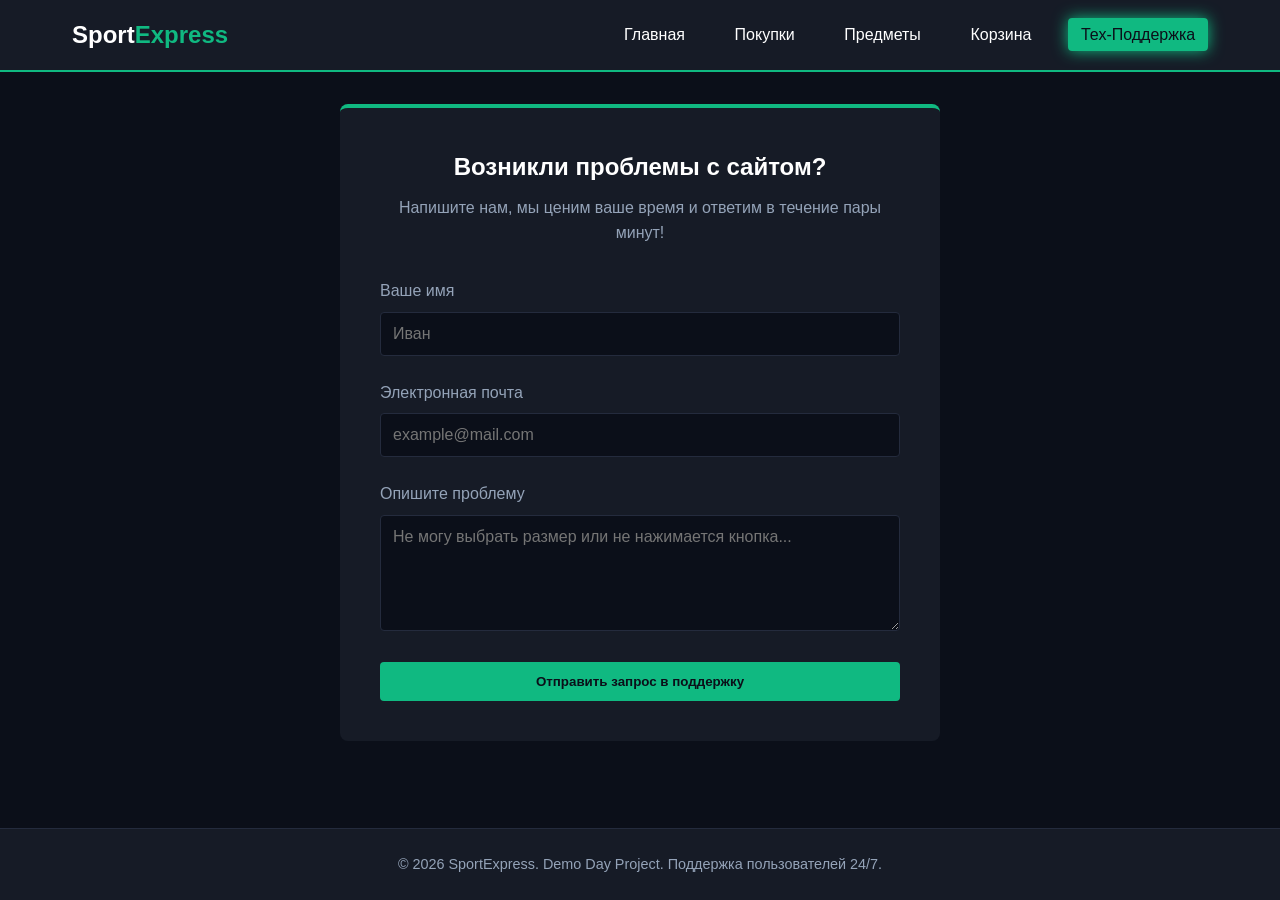
<file: support.html>
<!DOCTYPE html>
<html lang="ru">
<head>
    <meta charset="UTF-8">
    <meta name="viewport" content="width=device-width, initial-scale=1.0">
    <title>Тех-Поддержка — Помощь пользователям</title>
    <link rel="stylesheet" href="style.css">
</head>
<body>

    <header>
        <nav class="nav-container">
            <a href="index.html" class="logo">Sport<span>Express</span></a>
            <ul class="nav-menu">
                <li><a href="index.html" class="nav-link">Главная</a></li>
                <li><a href="pokupki.html" class="nav-link">Покупки</a></li>
                <li><a href="predmety.html" class="nav-link">Предметы</a></li>
                <li><a href="korzina.html" class="nav-link">Корзина</a></li>
                <li><a href="support.html" class="nav-link active">Тех-Поддержка</a></li>
            </ul>
        </nav>
    </header>

    <main>
        <div class="support-container">
            <h2 style="margin-bottom: 0.5rem; text-align: center;">Возникли проблемы с сайтом?</h2>
            <p style="color: var(--text-muted); text-align: center; margin-bottom: 2rem;">Напишите нам, мы ценим ваше время и ответим в течение пары минут!</p>
            
            <form action="#" method="POST">
                <div class="form-group">
                    <label for="name">Ваше имя</label>
                    <input type="text" id="name" class="form-control" placeholder="Иван" required>
                </div>

                <div class="form-group">
                    <label for="email">Электронная почта</label>
                    <input type="email" id="email" class="form-control" placeholder="example@mail.com" required>
                </div>

                <div class="form-group">
                    <label for="message">Опишите проблему</label>
                    <textarea id="message" class="form-control" rows="5" placeholder="Не могу выбрать размер или не нажимается кнопка..." required></textarea>
                </div>

                <button type="submit" class="btn" style="width: 100%;">Отправить запрос в поддержку</button>
            </form>
        </div>
    </main>

    <footer>
        <p>&copy; 2026 SportExpress. Demo Day Project. Поддержка пользователей 24/7.</p>
    </footer>

</body>
</html>
</file>
<file: style.css>
/* Общие настройки и обнуление */
* {
    margin: 0;
    padding: 0;
    box-sizing: border-box;
    font-family: 'Segoe UI', Roboto, Helvetica, Arial, sans-serif;
}

:root {
    --bg-color: #0b0f19;
    --card-bg: #161b26;
    --text-color: #ffffff;
    --text-muted: #94a3b8;
    --accent-color: #10b981; /* Зеленый акцент */
    --accent-hover: #059669;
    --transition: all 0.3s ease;
}

body {
    background-color: var(--bg-color);
    color: var(--text-color);
    line-height: 1.6;
    display: flex;
    flex-direction: column;
    min-height: 100vh;
}

/* Анимация мягкого появления */
@keyframes fadeIn {
    from {
        opacity: 0;
        transform: translateY(15px);
    }
    to {
        opacity: 1;
        transform: translateY(0);
    }
}

main {
    flex: 1;
    padding: 2rem 5%;
    animation: fadeIn 0.8s ease-out;
}

/* Шапка сайта и меню (Header) */
header {
    background-color: var(--card-bg);
    border-bottom: 2px solid var(--accent-color);
    position: sticky;
    top: 0;
    z-index: 100;
}

.nav-container {
    max-width: 1200px;
    margin: 0 auto;
    display: flex;
    justify-content: space-between;
    align-items: center;
    padding: 1rem 2rem;
}

.logo {
    font-size: 1.5rem;
    font-weight: bold;
    color: var(--text-color);
    text-decoration: none;
}

.logo span {
    color: var(--accent-color);
}

.nav-menu {
    display: flex;
    list-style: none;
    gap: 1.5rem;
}

.nav-link {
    color: var(--text-color);
    text-decoration: none;
    font-weight: 500;
    transition: var(--transition);
    padding: 0.5rem 0.8rem;
    border-radius: 4px;
}

.nav-link:hover, .nav-link.active {
    color: var(--bg-color);
    background-color: var(--accent-color);
    box-shadow: 0 0 15px var(--accent-color);
}

/* Проблема и Решение (Баннеры) */
.hero-section {
    background: linear-gradient(135deg, #161b26 0%, #0b0f19 100%);
    border-left: 5px solid var(--accent-color);
    padding: 3rem 2rem;
    border-radius: 8px;
    margin-bottom: 3rem;
}

.hero-section h1 {
    font-size: 2.5rem;
    margin-bottom: 1rem;
}

.hero-section p {
    color: var(--text-muted);
    font-size: 1.2rem;
    max-width: 800px;
    margin-bottom: 1.5rem;
}

.highlight {
    color: var(--accent-color);
    font-weight: bold;
}

/* Каталог товаров (Сетка) */
.section-title {
    margin-bottom: 2rem;
    font-size: 2rem;
    border-left: 4px solid var(--accent-color);
    padding-left: 10px;
}

.products-grid {
    display: grid;
    grid-template-columns: repeat(auto-fill, minmax(280px, 1fr));
    gap: 2rem;
    margin-bottom: 3rem;
}

.product-card {
    background-color: var(--card-bg);
    border-radius: 8px;
    overflow: hidden;
    transition: var(--transition);
    border: 1px solid #242b3d;
    display: flex;
    flex-direction: column;
}

.product-card:hover {
    transform: translateY(-5px);
    border-color: var(--accent-color);
    box-shadow: 0 5px 20px rgba(16, 185, 129, 0.2);
}

.product-img {
    width: 100%;
    height: 220px;
    object-fit: cover;
}

.product-info {
    padding: 1.5rem;
    display: flex;
    flex-direction: column;
    flex-grow: 1;
}

.product-title {
    font-size: 1.2rem;
    margin-bottom: 0.5rem;
}

.product-desc {
    color: var(--text-muted);
    font-size: 0.9rem;
    margin-bottom: 1rem;
    flex-grow: 1;
}

.product-meta {
    display: flex;
    justify-content: space-between;
    align-items: center;
    margin-top: auto;
}

.price {
    font-size: 1.3rem;
    font-weight: bold;
    color: var(--accent-color);
}

.size-tag {
    background-color: #242b3d;
    padding: 0.2rem 0.5rem;
    border-radius: 4px;
    font-size: 0.8rem;
}

/* Кнопки */
.btn {
    display: inline-block;
    background-color: var(--accent-color);
    color: var(--bg-color);
    font-weight: bold;
    padding: 0.75rem 1.5rem;
    border: none;
    border-radius: 4px;
    cursor: pointer;
    text-decoration: none;
    text-align: center;
    transition: var(--transition);
}

.btn:hover {
    background-color: var(--accent-hover);
    box-shadow: 0 0 15px var(--accent-hover);
    transform: scale(1.02);
}

/* Корзина */
.cart-container {
    background-color: var(--card-bg);
    padding: 2rem;
    border-radius: 8px;
    max-width: 800px;
    margin: 0 auto;
}

.cart-item {
    display: flex;
    justify-content: space-between;
    align-items: center;
    padding: 1rem 0;
    border-bottom: 1px solid #242b3d;
}

.cart-item-info {
    display: flex;
    align-items: center;
    gap: 1rem;
}

.cart-item-img {
    width: 70px;
    height: 70px;
    object-fit: cover;
    border-radius: 4px;
}

.btn-danger {
    background-color: #ef4444;
    color: white;
}

.btn-danger:hover {
    background-color: #dc2626;
    box-shadow: 0 0 15px rgba(239, 68, 68, 0.5);
}

.cart-summary {
    margin-top: 2rem;
    text-align: right;
    font-size: 1.5rem;
}

/* Тех-поддержка (Форма) */
.support-container {
    max-width: 600px;
    margin: 0 auto;
    background-color: var(--card-bg);
    padding: 2.5rem;
    border-radius: 8px;
    border-top: 4px solid var(--accent-color);
}

.form-group {
    margin-bottom: 1.5rem;
}

.form-group label {
    display: block;
    margin-bottom: 0.5rem;
    color: var(--text-muted);
}

.form-control {
    width: 100%;
    padding: 0.75rem;
    background-color: var(--bg-color);
    border: 1px solid #242b3d;
    border-radius: 4px;
    color: white;
    font-size: 1rem;
    transition: var(--transition);
}

.form-control:focus {
    outline: none;
    border-color: var(--accent-color);
    box-shadow: 0 0 10px rgba(16, 185, 129, 0.3);
}

/* Подвал сайта (Footer) */
footer {
    background-color: var(--card-bg);
    text-align: center;
    padding: 1.5rem;
    margin-top: 3rem;
    border-top: 1px solid #242b3d;
    color: var(--text-muted);
    font-size: 0.9rem;
}

/* Адаптивность для мобильных телефонов */
@media (max-width: 768px) {
    .nav-container {
        flex-direction: column;
        gap: 1rem;
    }
    
    .nav-menu {
        flex-wrap: wrap;
        justify-content: center;
        gap: 0.5rem;
    }

    .nav-link {
        font-size: 0.9rem;
        padding: 0.4rem 0.6rem;
    }

    .hero-section h1 {
        font-size: 1.8rem;
    }

    .cart-item {
        flex-direction: column;
        align-items: flex-start;
        gap: 1rem;
    }
    
    .cart-item-info {
        width: 100%;
    }
}
</file>
